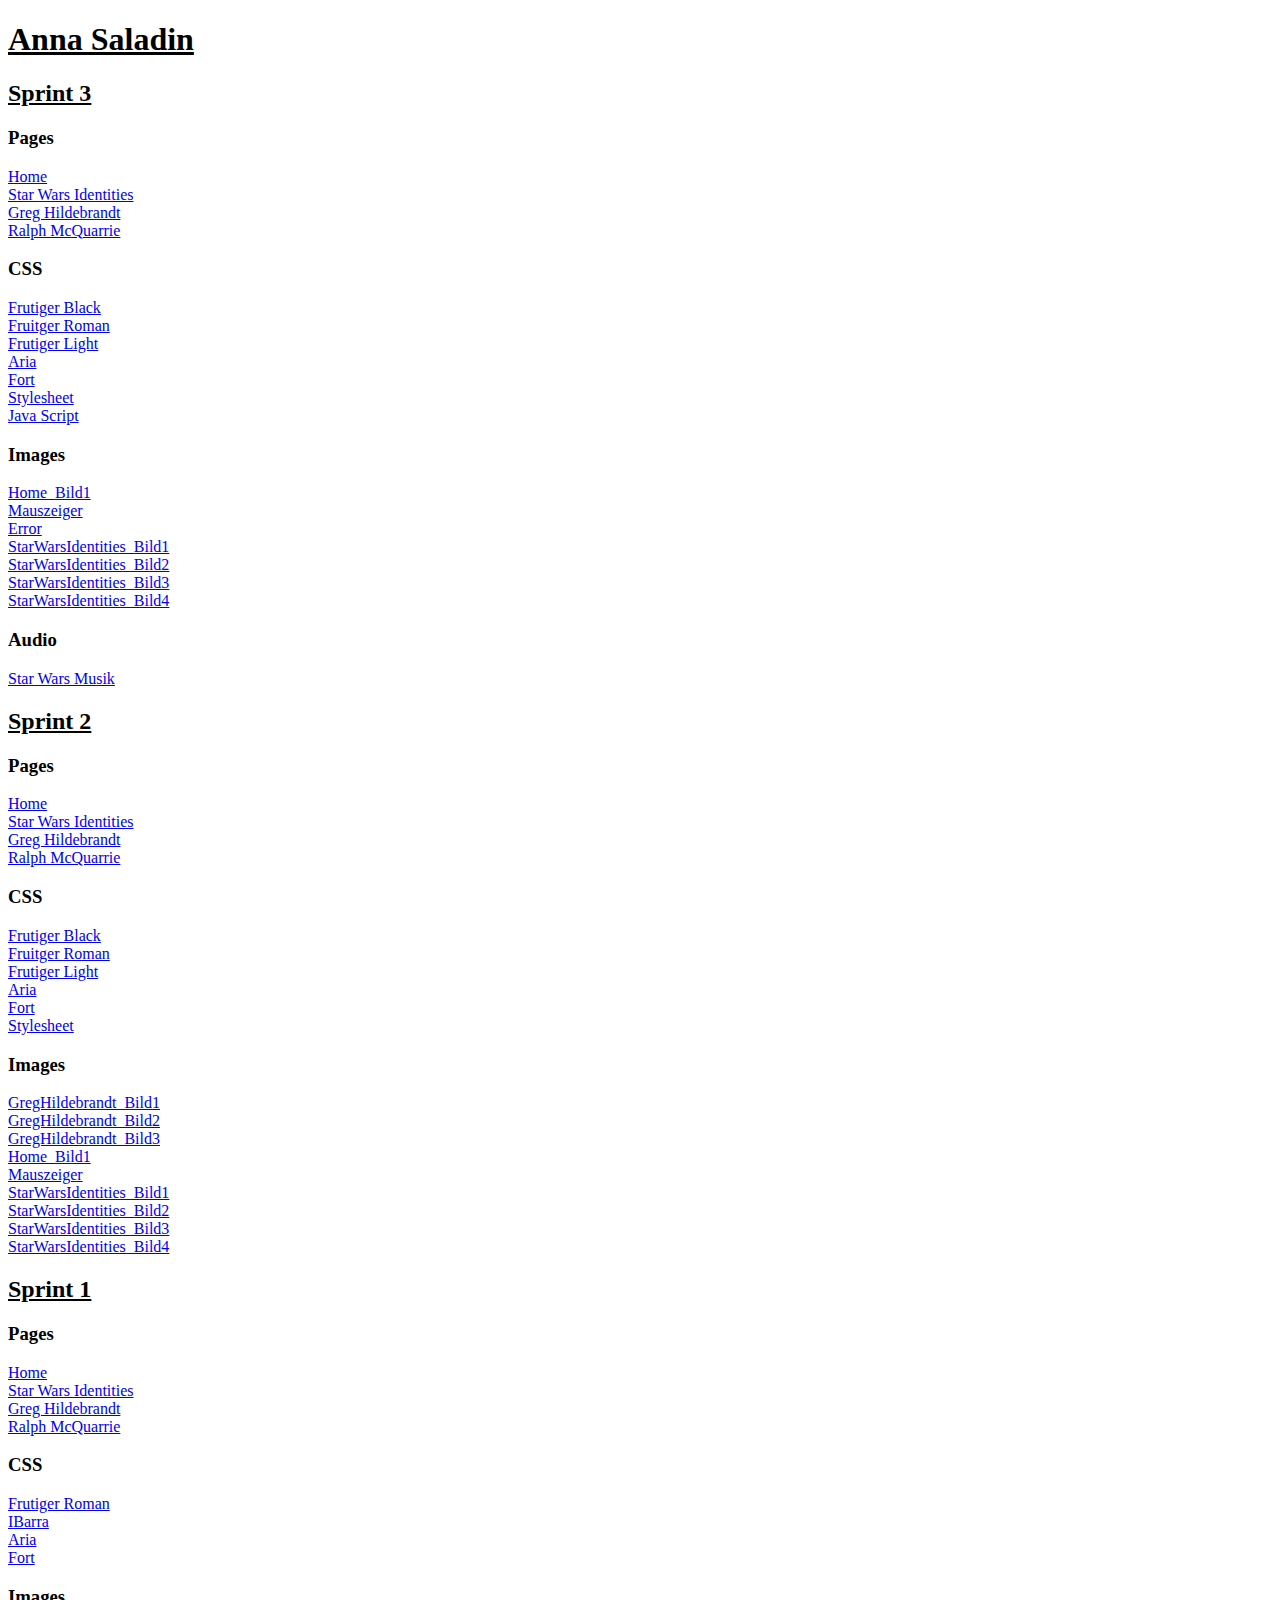
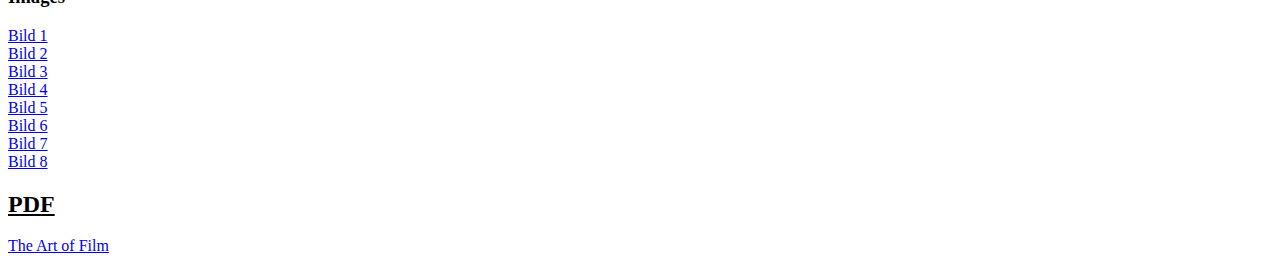
<file: index.html>
<!DOCTYPE html>
<html lang="en">

<head>
    <meta charset="UTF-8">
    <meta http-equiv="X-UA-Compatible" content="IE=edge">
    <meta name="viewport" content="width=device-width, initial-scale=1.0">
    <title>Index</title>
</head>

<body>

    <h1 style="text-decoration: underline;">Anna Saladin</h1>
    <h2 style="text-decoration: underline;">Sprint 3</h2>
    <h3>Pages</h3>
    <div>
        <a href="AnnaSaladin_Sprint3/Pages/Home.html">Home</a><br>
        <a href="AnnaSaladin_Sprint3/Pages/StarWarsIdentities.html">Star Wars Identities</a><br>
        <a href="AnnaSaladin_Sprint3/Pages/GregHildebrandt.html">Greg Hildebrandt</a><br>
        <a href="AnnaSaladin_Sprint3/Pages/RalphMcQuarrie.html">Ralph McQuarrie</a>
    </div>
    <h3>CSS</h3>
    <div>
        <a href="AnnaSaladin_Sprint3/css/Font/FrutigerLTCom-Black.woff2">Frutiger Black</a><br>
        <a href="AnnaSaladin_Sprint3/css/Font/FrutigerLTCom-Roman.woff2">Fruitger Roman</a><br>
        <a href="AnnaSaladin_Sprint3/css/Font/FrutigerLTCom-Light.woff2">Frutiger Light</a><br>
        <a href="https://use.typekit.net/yck0ykp.css">Aria</a><br>
        <a href="https://use.typekit.net/btb6tux.css">Fort</a><br>
        <a href="AnnaSaladin_Sprint3/css/style.css">Stylesheet</a><br>
        <a href="AnnaSaladin_Sprint3/css/JavaScript.js">Java Script</a>
    </div>
    <h3>Images</h3>
    <div>
        <a href="AnnaSaladin_Sprint3/Bilder/Home_Bild1.png">Home_Bild1</a><br>
        <a href="AnnaSaladin_Sprint3/Bilder/Mauszeiger.ico">Mauszeiger</a><br>
        <a href="AnnaSaladin_Sprint3/Bilder/Error.jpg">Error</a><br>
        <a href="AnnaSaladin_Sprint3/Bilder/StarWarsIdentities_Bild1.jpg">StarWarsIdentities_Bild1</a><br>
        <a href="AnnaSaladin_Sprint3/Bilder/StarWarsIdentities_Bild2.png">StarWarsIdentities_Bild2</a><br>
        <a href="AnnaSaladin_Sprint3/Bilder/StarWarsIdentities_Bild3.jpg">StarWarsIdentities_Bild3</a><br>
        <a href="AnnaSaladin_Sprint3/Bilder/StarWarsIdentities_Bild4.jpg">StarWarsIdentities_Bild4</a>
    </div>
    <h3>Audio</h3>
    <div>
        <a href="AnnaSaladin_Sprint3/Bilder/videoplayback.mp3">Star Wars Musik</a>
    </div>

    <h2 style="text-decoration: underline;">Sprint 2</h2>
    <h3>Pages</h3>
    <div>
        <a href="AnnaSaladin_Sprint2/Pages/Home.html">Home</a><br>
        <a href="AnnaSaladin_Sprint2/Pages/StarWarsIdentities.html">Star Wars Identities</a><br>
        <a href="AnnaSaladin_Sprint2/Pages/GregHildebrandt.html">Greg Hildebrandt</a><br>
        <a href="AnnaSaladin_Sprint2/Pages/RalphMcQuarrie.html">Ralph McQuarrie</a>
    </div>
    <h3>CSS</h3>
    <div>
        <a href="AnnaSaladin_Sprint2/css/Font/FrutigerLTCom-Black.woff2">Frutiger Black</a><br>
        <a href="AnnaSaladin_Sprint2/css/Font/FrutigerLTCom-Roman.woff2">Fruitger Roman</a><br>
        <a href="AnnaSaladin_Sprint2/css/Font/FrutigerLTCom-Light.woff2">Frutiger Light</a><br>
        <a href="https://use.typekit.net/yck0ykp.css">Aria</a><br>
        <a href="https://use.typekit.net/btb6tux.css">Fort</a><br>
        <a href="AnnaSaladin_Sprint2/css/style.css">Stylesheet</a>
    </div>
    <h3>Images</h3>
    <div>
        <a href="AnnaSaladin_Sprint2/Bilder/GregHildebrandt_Bild1.jpg">GregHildebrandt_Bild1</a><br>
        <a href="AnnaSaladin_Sprint2/Bilder/GregHildebrandt_Bild2.jpg">GregHildebrandt_Bild2</a><br>
        <a href="AnnaSaladin_Sprint2/Bilder/GregHildebrandt_Bild3.jpg">GregHildebrandt_Bild3</a><br>
        <a href="AnnaSaladin_Sprint2/Bilder/Home_Bild1.png">Home_Bild1</a><br>
        <a href="AnnaSaladin_Sprint2/Bilder/Mauszeiger.ico">Mauszeiger</a><br>
        <a href="AnnaSaladin_Sprint2/Bilder/StarWarsIdentities_Bild1.jpg">StarWarsIdentities_Bild1</a><br>
        <a href="AnnaSaladin_Sprint2/Bilder/StarWarsIdentities_Bild2.png">StarWarsIdentities_Bild2</a><br>
        <a href="AnnaSaladin_Sprint2/Bilder/StarWarsIdentities_Bild3.jpg">StarWarsIdentities_Bild3</a><br>
        <a href="AnnaSaladin_Sprint2/Bilder/StarWarsIdentities_Bild4.jpg">StarWarsIdentities_Bild4</a>
    </div>
    <h2 style="text-decoration: underline;">Sprint 1</h2>
    <h3>Pages</h3>
    <div>
        <a href="AnnaSaladin_Sprint1/pages/Home.html">Home</a><br>
        <a href="AnnaSaladin_Sprint1/pages/StarWarsIdentities.html">Star Wars Identities</a><br>
        <a href="AnnaSaladin_Sprint1/pages/GregHildebrandt.html">Greg Hildebrandt</a><br>
        <a href="AnnaSaladin_Sprint1/pages/RalphMcQuarrie.html">Ralph McQuarrie</a>
    </div>
    <h3>CSS</h3>
    <div>
        <a href="AnnaSaladin_Sprint1/css/Font/FrutigerLTStd-Roman.woff2">Frutiger Roman</a><br>
        <a href="AnnaSaladin_Sprint1/css/Font/IbarraRealNova-Regular.woff2">IBarra</a><br>
        <a href="https://use.typekit.net/yck0ykp.css">Aria</a><br>
        <a href="https://use.typekit.net/btb6tux.css">Fort</a>
    </div>
    <h3>Images</h3>
    <div>
        <a href="AnnaSaladin_Sprint1/Images/Menü_Background_02.jpg">Bild 1</a><br>
        <a href="AnnaSaladin_Sprint1/Images/Test.jpg">Bild 2</a><br>
        <a href="AnnaSaladin_Sprint1/Images/3.5.jpg">Bild 3</a><br>
        <a href="AnnaSaladin_Sprint1/Images/star-wars-identities-5.jpg">Bild 4</a><br>
        <a href="AnnaSaladin_Sprint1/Images/GREG_SW.jpg">Bild 5</a><br>
        <a href="AnnaSaladin_Sprint1/Images/The_Art_of_Film_Vol_1_2015_UK.jpg">Bild 6</a><br>
        <a href="AnnaSaladin_Sprint1/Images/Picture_Ralph.jpg">Bild 7</a><br>
        <a href="AnnaSaladin_Sprint1/Images/Ralph-McQuarrie.jpg">Bild 8</a><br>
    </div>
    <h2 style="text-decoration: underline;">PDF</h2>
    <div>
        <a href="The_Art_of_Film_Vol_1_2015_UK.pdf">The Art of Film</a><br>
    </div>
</body>

</html>
</file>
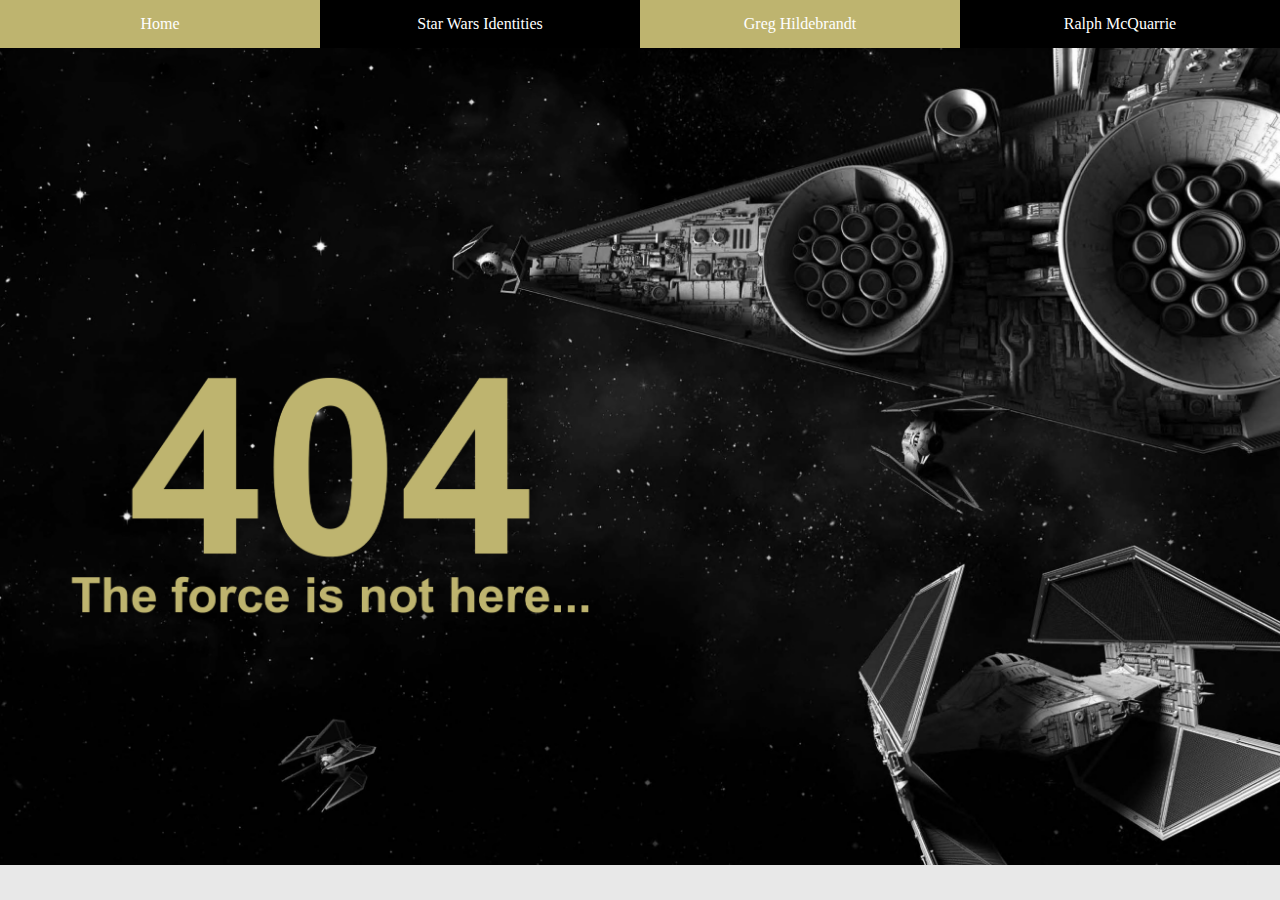
<file: AnnaSaladin_Sprint3/Pages/GregHildebrandt.html>
<!DOCTYPE html>
<html lang="en">

<head>
    <meta charset="UTF-8">
    <meta http-equiv="X-UA-Compatible" content="IE=edge">
    <meta name="viewport" content="width=device-width, initial-scale=1.0">
    <title>Greg Hildebrandt</title>
    <link rel="stylesheet" href="../css/style.css">
</head>

<body>

    <!-- (A) MENU WRAPPER -->
    <nav id="hamnav">
        <!-- (B) THE HAMBURGER -->
        <label for="hamburger">&#9776;</label>
        <input type="checkbox" id="hamburger" />

        <!-- (C) MENU ITEMS -->
        <div id="hamitems">
            <a href="Home.html">Home</a>
            <a href="StarWarsIdentities.html">Star Wars Identities</a>
            <a class="active" href="GregHildebrandt.html">Greg Hildebrandt</a>
            <a href="RalphMcQuarrie.html">Ralph McQuarrie</a>
        </div>
    </nav>

    <img src="../Bilder/Error.jpg" alt="Error" width="100%">

    <!-- 
    <div class="wrapper">
        <div class="itemleftedge1"><img src="../Bilder/GregHildebrandt_Bild1.jpg" alt="GregHildebrandt_Bild1"></div>
        <div class="itemleft4">
            <h4>
                <div class="circle" style="box-shadow: 0px 0px 10px 5px  #7193A5;">
                    <p class="circle-inner">T</p>
                </div>
                ogether with his twin brother Tim, Greg Hildebrandt was commissioned in 1977 to paint the
                original Star Wars film poster. The work was produced for the Jon and Murray ad agency in New
                York, and the two 38-year-old artists were given just four days to paint the poster for a film
                nobody had yet seen or heard of…
                <p>“They called us because of a Young Frankenstein painting that we did for them, in 24 hours, back in
                    1974 for the Mel Brooks film, and the fame we’d gained thanks to our Lord of the Rings art,” Greg
                    recalls. “We went in to the city and discussed the layout they wanted. They gave us some 8x10 photos
                    from the film for reference. Then we went back to my studio and painted non-stop for 36 hours to
                    deliver the job.”</p>
                <p>Could anyone have anticipated then that Star Wars would become so popular? “Of course not,” Greg
                    replies. “No one did.” What’s more, he adds: “The ad agency that had the account had no idea what it
                    was. When I asked what the movie was about, they said they had no idea, they had not seen it. They
                    thought Vader was something like The Man in the Iron Mask.” </p>
                <p>Now, almost 40 years since that poster and 20 years since his last Star Wars illustration, Greg is
                    painting Star Wars again. He’s been commissioned by Marvel to create three new paintings, one for
                    each of the original films, for Omnibus Editions of the original comics. </p>
                <p>“When Marvel first contacted me, I was hesitant. I had not painted Star Wars since 1995. Twenty years
                    is a long time. But as I began to work out sketches, it felt right. I thoroughly enjoyed jumping
                    back into the Star Wars Universe. I tried to challenge myself with each piece and hopefully I
                    succeeded in creating three paintings that the fans will like. </p>
                <p>“Each painting is its own challenge. I try for what I hope is the best composition and the best
                    lighting setup I can come up with. Technical accuracy is important most of the time, [but]
                    especially if it’s a subject like Star Wars. You have to make sure you paint the costumes and the
                    ships as the fans know them, or else you look like an idiot. So of course I went out and bought
                    models of the characters and the ships one more time. Thank God my son, Gregory,</p>
            </h4>

        </div>

        <div class="itemleft1">
            <h1>GREG HILDEBRANDT <p>
                <h2>The legendary painter shares his new Star Wars art and reveals
                    how he and his brother Tim designed the original film poster</h2>
                </p>
            </h1>
        </div>

        <div class="itemright4">
            <img src="../Bilder/GregHildebrandt_Bild2.jpg" alt="GregHildebrandt_Bild2">
        </div>
        <div class="itemleft5">
            <img src="../Bilder/GregHildebrandt_Bild3.jpg" alt="GregHildebrandt_Bild3">
        </div>
    </div>
-->

    <div id="cursor"><img alt="Cursor Hand" src="../Bilder/Mauszeiger_02.ico"></div>


    <embed name="StarWarsMusic" src="../Bilder/videoplayback.mp3" loop="true" width="0" height="0" autostart="true">

    <script src="../css/JavaScript.js"></script>
</body>

</html>
</file>
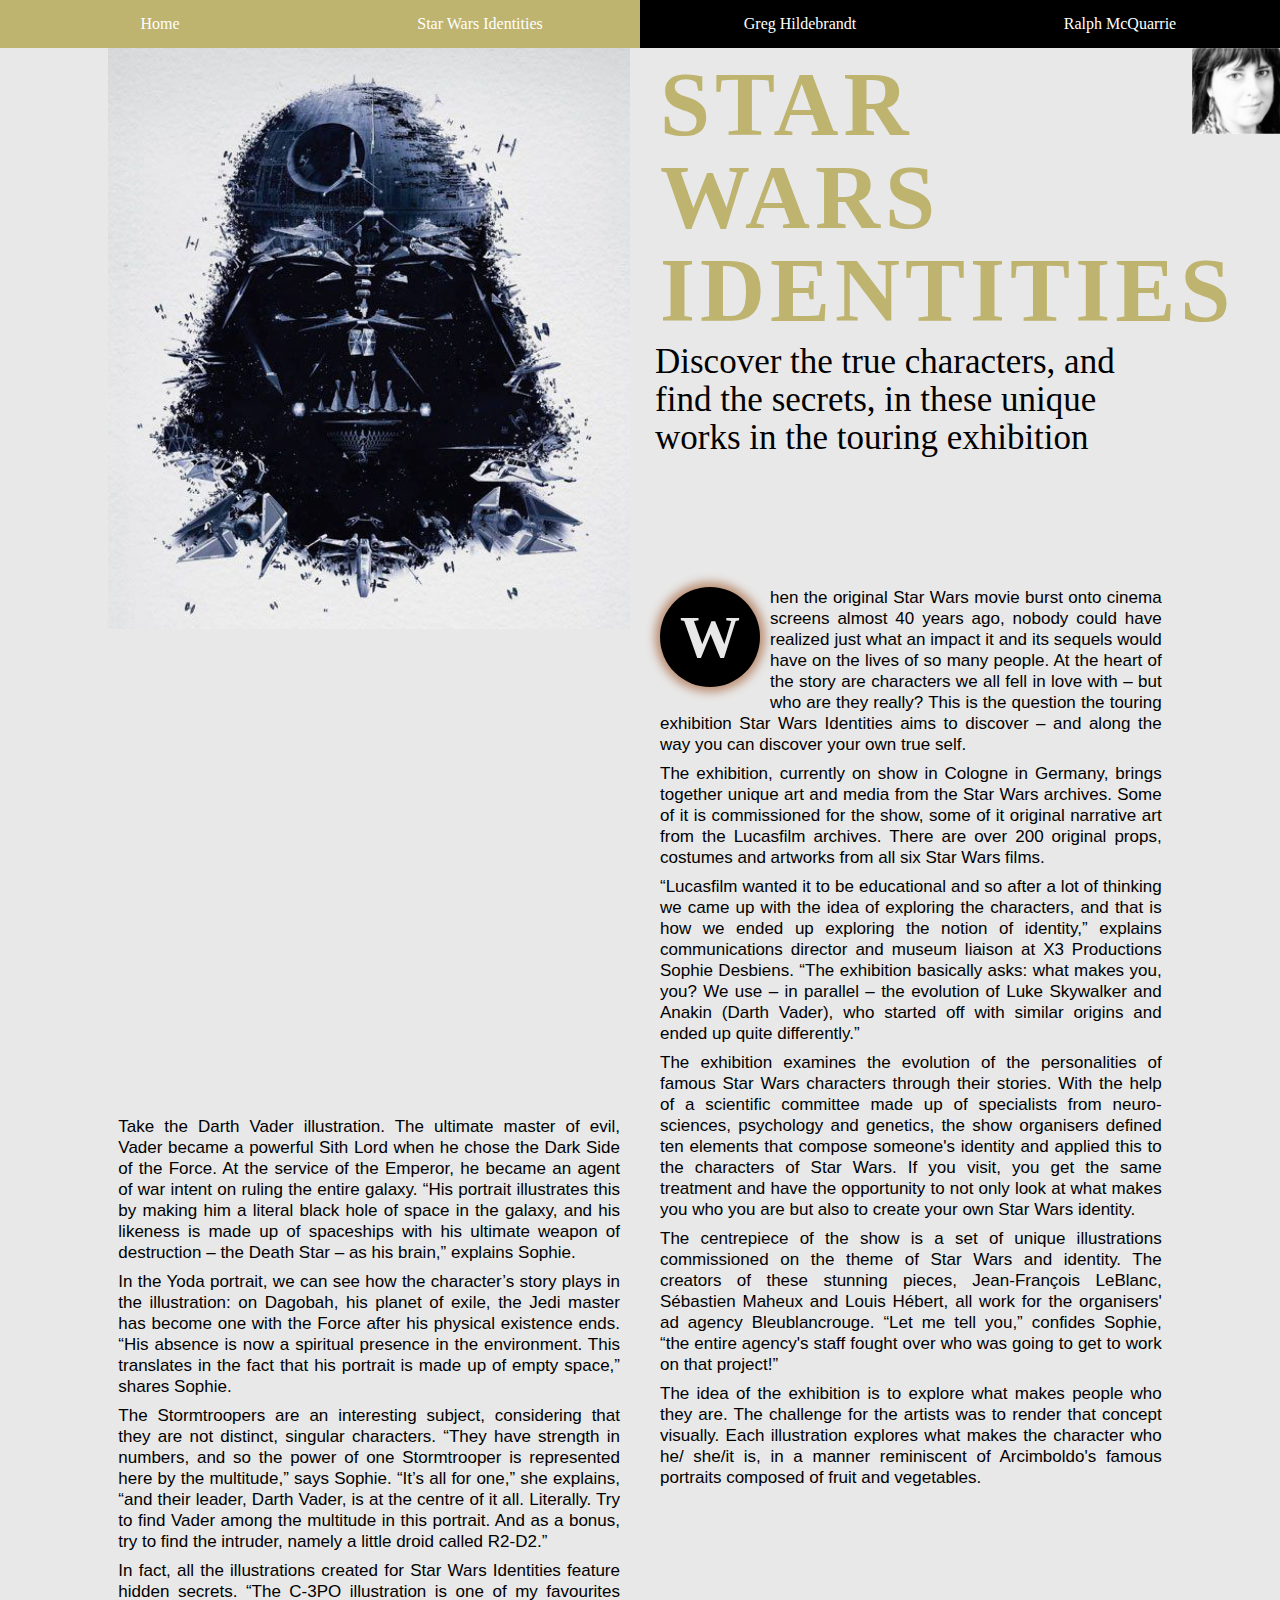
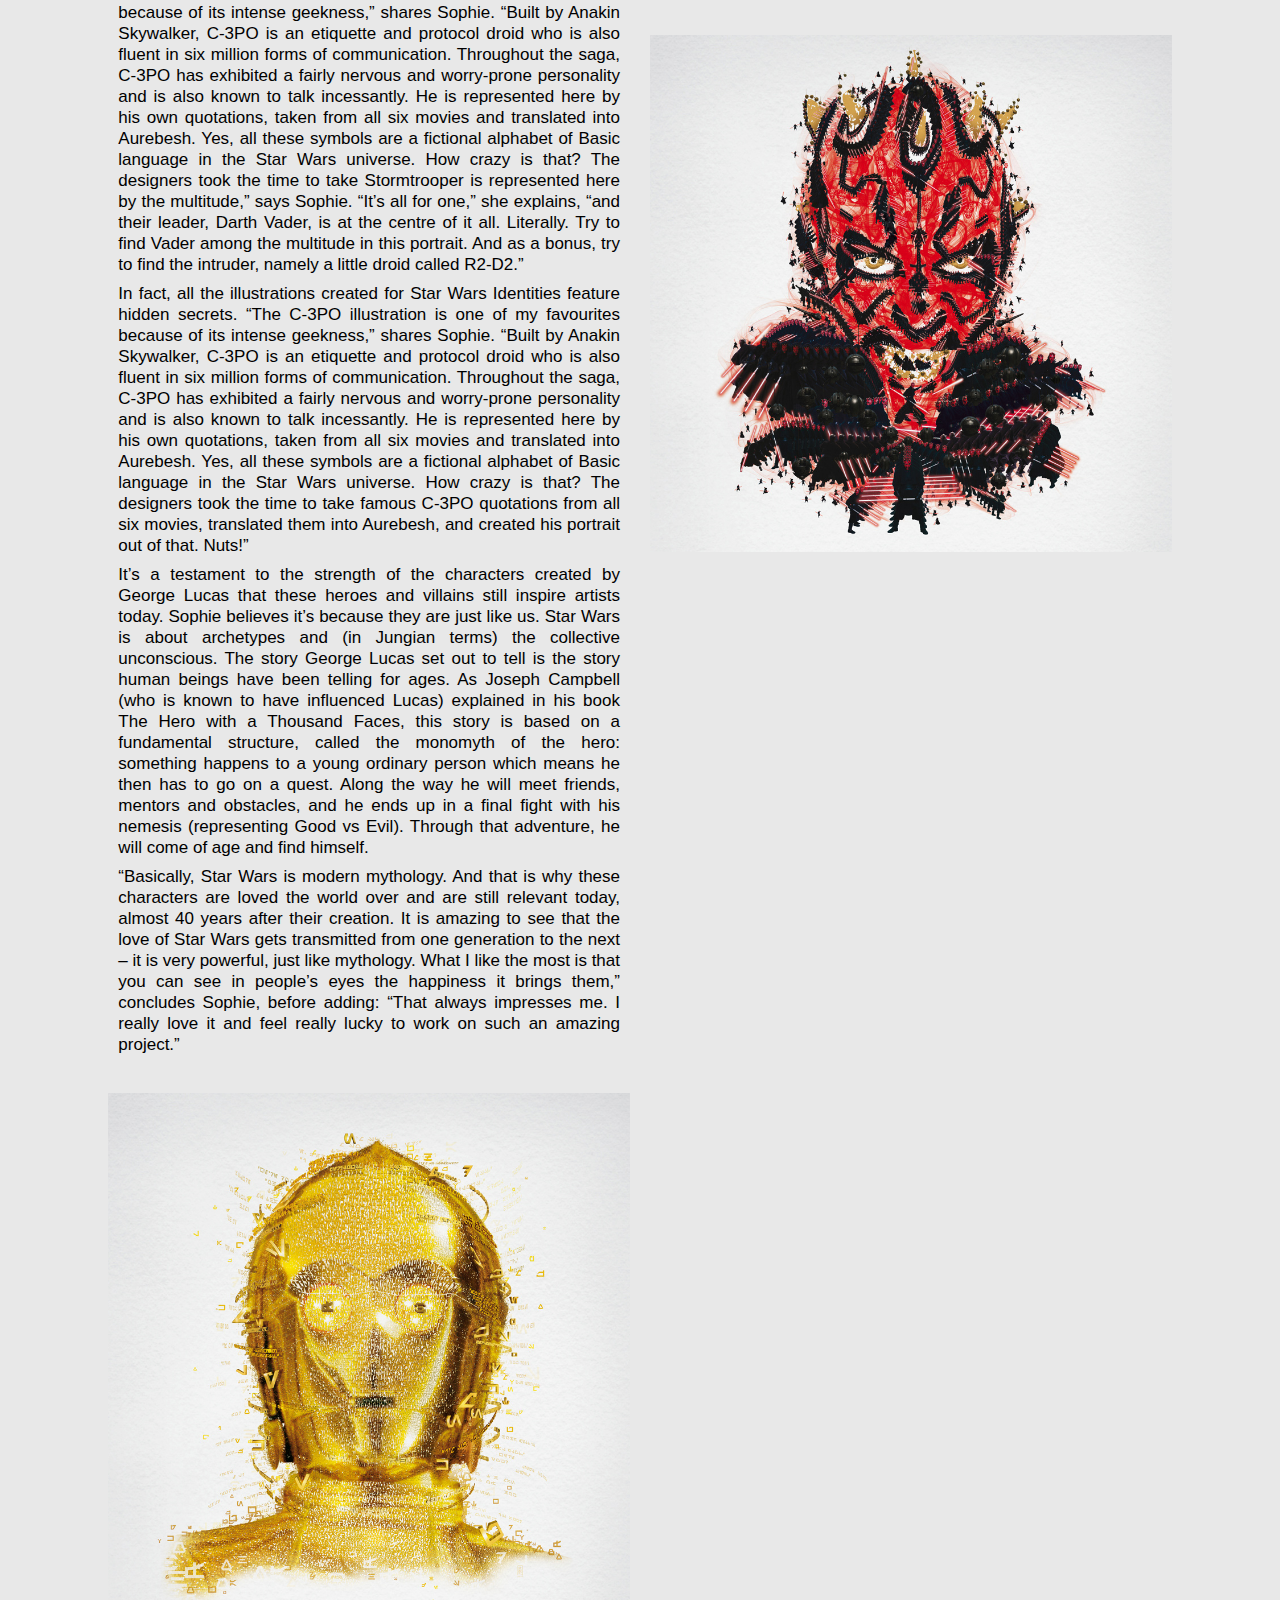
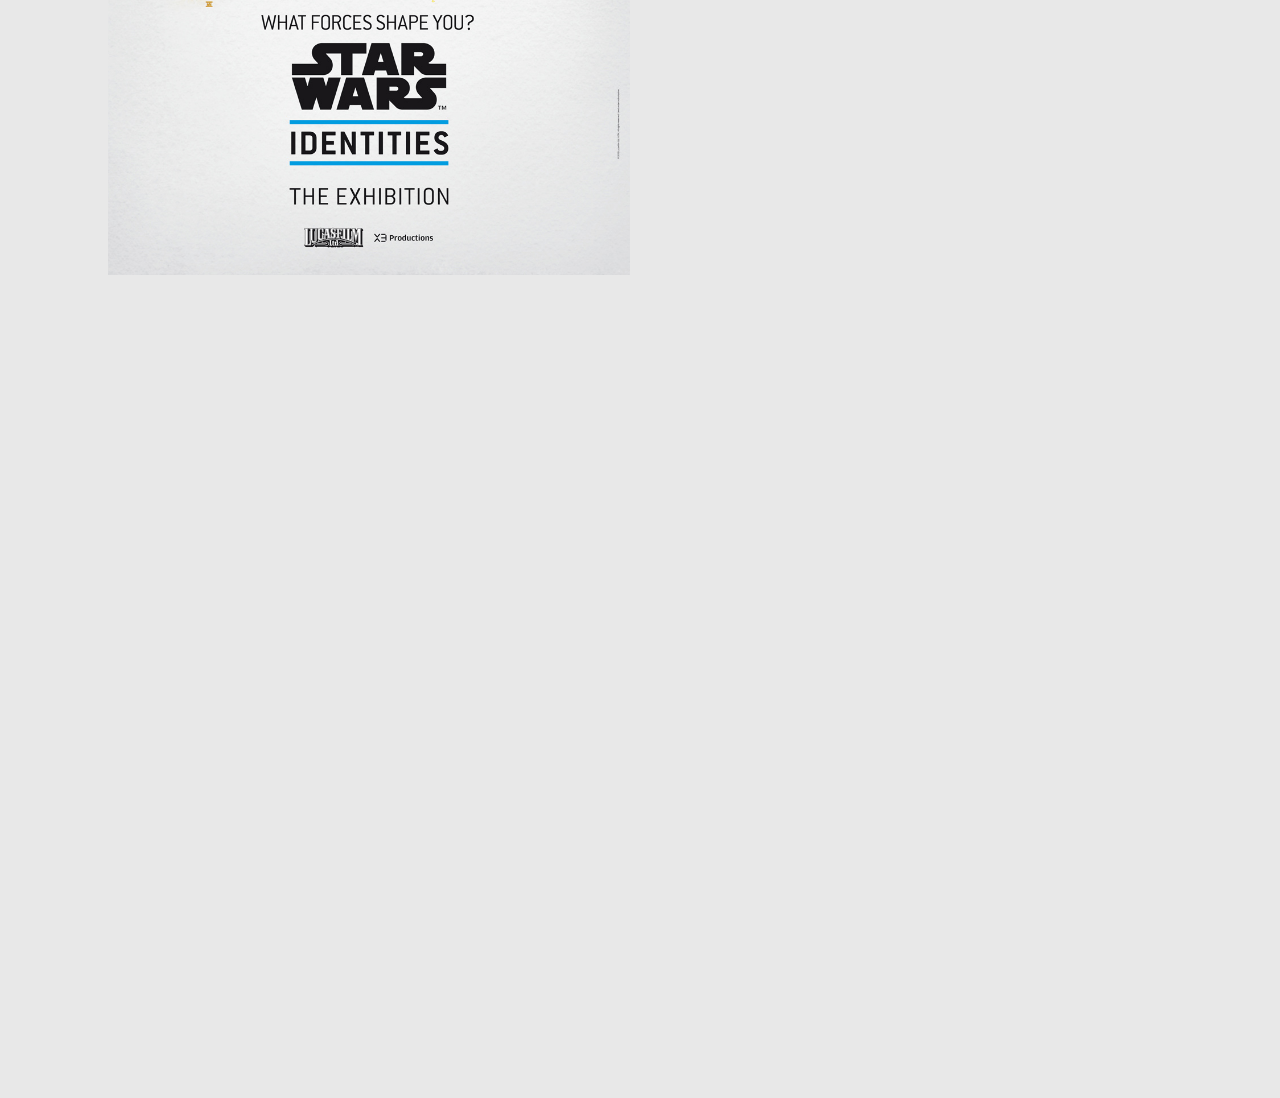
<file: AnnaSaladin_Sprint3/Pages/StarWarsIdentities.html>
<!DOCTYPE html>
<html lang="en">

<head>
    <meta charset="UTF-8">
    <meta http-equiv="X-UA-Compatible" content="IE=edge">
    <meta name="viewport" content="width=device-width, initial-scale=1.0">
    <title>Star Wars Identities</title>
    <link rel="stylesheet" href="../css/style.css">
</head>

<body>
    <!-- (A) MENU WRAPPER -->
    <nav id="hamnav">
        <!-- (B) THE HAMBURGER -->
        <label for="hamburger">&#9776;</label>
        <input type="checkbox" id="hamburger" />

        <!-- (C) MENU ITEMS -->
        <div id="hamitems">
            <a href="Home.html">Home</a>
            <a class="active" href="StarWarsIdentities.html">Star Wars Identities</a>
            <a href="GregHildebrandt.html">Greg Hildebrandt</a>
            <a href="RalphMcQuarrie.html">Ralph McQuarrie</a>
        </div>
    </nav>


    <div class="wrapper">
        <div class="itemrightedge1"><img src="../Bilder/StarWarsIdentities_Bild2.png" alt="StarWarsIdentities_Bild2">
        </div>
        <div class="itemleft1"><img src="../Bilder/StarWarsIdentities_Bild1.jpg" alt="StarWarsIdentities_Bild1"></div>
        <div class="itemleft2">
            <h4>Take the Darth Vader illustration. The ultimate master of evil, Vader became a powerful Sith Lord when
                he chose the Dark Side of the Force. At the service of the Emperor, he became an agent of war intent on
                ruling the entire galaxy. “His portrait illustrates this by making him a literal black hole of space in
                the galaxy, and his likeness is made up of spaceships with his ultimate weapon of destruction – the
                Death Star – as his brain,” explains Sophie.
                <p>In the Yoda portrait, we can see how the character’s story plays in the illustration: on Dagobah, his
                    planet of exile, the Jedi master has become one with the Force after his physical existence ends.
                    “His absence is now a spiritual presence in the environment. This translates in the fact that his
                    portrait is made up of empty space,” shares Sophie. </p>
                <p>The Stormtroopers are an interesting subject, considering that they are not distinct, singular
                    characters. “They have strength in numbers, and so the power of one Stormtrooper is represented here
                    by the multitude,” says Sophie. “It’s all for one,” she explains, “and their leader, Darth Vader, is
                    at the centre of it all. Literally. Try to find Vader among the multitude in this portrait. And as a
                    bonus, try to find the intruder, namely a little droid called R2-D2.” </p>
                <p>In fact, all the illustrations created for Star Wars Identities feature hidden secrets. “The C-3PO
                    illustration is one of my favourites because of its intense geekness,” shares Sophie. “Built by
                    Anakin Skywalker, C-3PO is an etiquette and protocol droid who is also fluent in six million forms
                    of communication. Throughout the saga, C-3PO has exhibited a fairly nervous and worry-prone
                    personality and is also known to talk incessantly. He is represented here by his own quotations,
                    taken from all six movies and translated into Aurebesh. Yes, all these symbols are a fictional
                    alphabet of Basic language in the Star Wars universe. How crazy is that? The designers took the time
                    to take Stormtrooper is represented here by the multitude,” says Sophie. “It’s all for one,” she
                    explains, “and their leader, Darth Vader, is at the centre of it all. Literally. Try to find Vader
                    among the multitude in this portrait. And as a bonus, try to find the intruder, namely a little
                    droid called R2-D2.”</p>
                <p>In fact, all the illustrations created for Star Wars Identities feature hidden secrets. “The C-3PO
                    illustration is one of my favourites because of its intense geekness,” shares Sophie. “Built by
                    Anakin Skywalker, C-3PO is an etiquette and protocol droid who is also fluent in six million forms
                    of communication. Throughout the saga, C-3PO has exhibited a fairly nervous and worry-prone
                    personality and is also known to talk incessantly. He is represented here by his own quotations,
                    taken from all six movies and translated into Aurebesh. Yes, all these symbols are a fictional
                    alphabet of Basic language in the Star Wars universe. How crazy is that? The designers took the time
                    to take famous C-3PO quotations from all six movies, translated them into Aurebesh, and created his
                    portrait out of that. Nuts!” </p>
                <p>It’s a testament to the strength of the characters created by George Lucas that these heroes and
                    villains still inspire artists today. Sophie believes it’s because they are just like us. Star Wars
                    is about archetypes and (in Jungian terms) the collective unconscious. The story George Lucas set
                    out to tell is the story human beings have been telling for ages. As Joseph Campbell (who is known
                    to have influenced Lucas) explained in his book The Hero with a Thousand Faces, this story is based
                    on a fundamental structure, called the monomyth of the hero: something happens to a young ordinary
                    person which means he then has to go on a quest. Along the way he will meet friends, mentors and
                    obstacles, and he ends up in a final fight with his nemesis (representing Good vs Evil). Through
                    that adventure, he will come of age and find himself.</p>
                <p>“Basically, Star Wars is modern mythology. And that is why these characters are loved the world over
                    and are still relevant today, almost 40 years after their creation. It is amazing to see that the
                    love of Star Wars gets transmitted from one generation to the next – it is very powerful, just like
                    mythology. What I like the most is that you can see in people’s eyes the happiness it brings them,”
                    concludes Sophie, before adding: “That always impresses me. I really love it and feel really lucky
                    to work on such an amazing project.”</p>
            </h4>
        </div>
        <div class="itemleft3"><img src="../Bilder/StarWarsIdentities_Bild4.jpg" alt="StarWarsIdentities_Bild4"></div>
        <div class="itemright1">
            <h1>STAR WARS IDENTITIES <p class="titelAbstand">
                <h2>Discover the true characters, and find the secrets,
                    in these unique works in the touring exhibition</h2>
                </p>
            </h1>
        </div>
        <div class="itemright2">
            <h4>
                <div class="circle">
                    <p class="circle-inner">W</p>
                </div>
                hen the original Star Wars movie burst onto cinema screens almost 40 years ago, nobody could have
                realized just what an impact it and its sequels would have on the lives of so many people. At the heart
                of the story are characters we all fell in love with – but who are they really? This is the question the
                touring exhibition Star Wars Identities aims to discover – and along the way you can discover your own
                true self.
                <p>The exhibition, currently on show in Cologne in Germany, brings together unique art and media from
                    the Star Wars archives. Some of it is commissioned for the show, some of it original narrative art
                    from the Lucasfilm archives. There are over 200 original props, costumes and artworks from all six
                    Star Wars films. </p>
                <p>“Lucasfilm wanted it to be educational and so after a lot of thinking we came up with the idea of
                    exploring the characters, and that is how we ended up exploring the notion of identity,” explains
                    communications director and museum liaison at X3 Productions Sophie Desbiens. “The exhibition
                    basically asks: what makes you, you? We use – in parallel – the evolution of Luke Skywalker and
                    Anakin (Darth Vader), who started off with similar origins and ended up quite differently.” </p>
                <p>The exhibition examines the evolution of the personalities of famous Star Wars characters through
                    their stories. With the help of a scientific committee made up of specialists from neuro-sciences,
                    psychology and genetics, the show organisers defined ten elements that compose someone's identity
                    and applied this to the characters of Star Wars. If you visit, you get the same treatment and have
                    the opportunity to not only look at what makes you who you are but also to create your own Star Wars
                    identity. </p>
                <p>The centrepiece of the show is a set of unique illustrations commissioned on the theme of Star Wars
                    and identity. The creators of these stunning pieces, Jean-François LeBlanc, Sébastien Maheux and
                    Louis Hébert, all work for the organisers' ad agency Bleublancrouge. “Let me tell you,” confides
                    Sophie, “the entire agency's staff fought over who was going to get to work on that project!” </p>
                <p>The idea of the exhibition is to explore what makes people who they are. The challenge for the
                    artists was to render that concept visually. Each illustration explores what makes the character who
                    he/ she/it is, in a manner reminiscent of Arcimboldo's famous portraits composed of fruit and
                    vegetables.</p>

            </h4>
        </div>
        <div class="itemright3"><img src="../Bilder/StarWarsIdentities_Bild3.jpg" alt="StarWarsIdentities_Bild3"></div>

    </div>
    <div id="cursor"><img alt="Cursor Hand" src="../Bilder/Mauszeiger_02.ico"></div>

    <embed name="StarWarsMusic" src="../Bilder/videoplayback.mp3" loop="true" width="0" height="0" autostart="true">

    <script src="../css/JavaScript.js"></script>
</body>

</html>
</file>
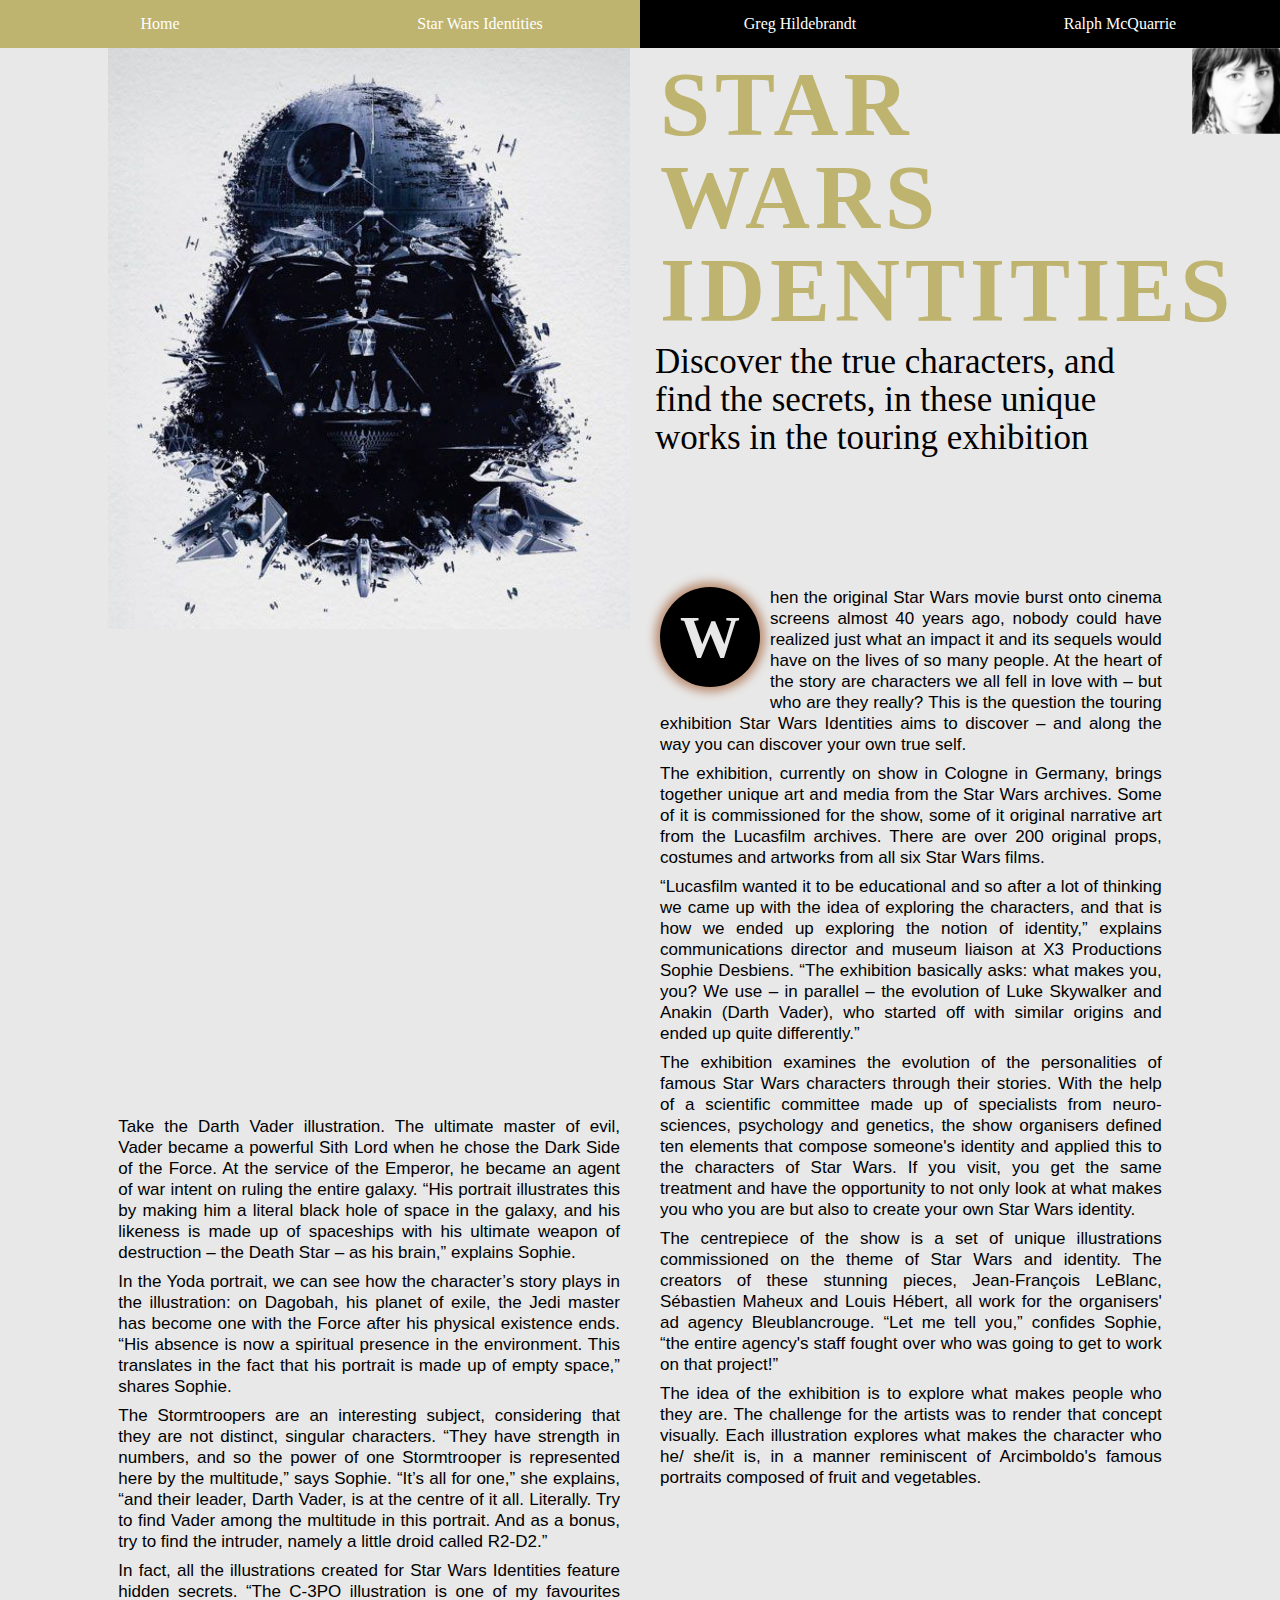
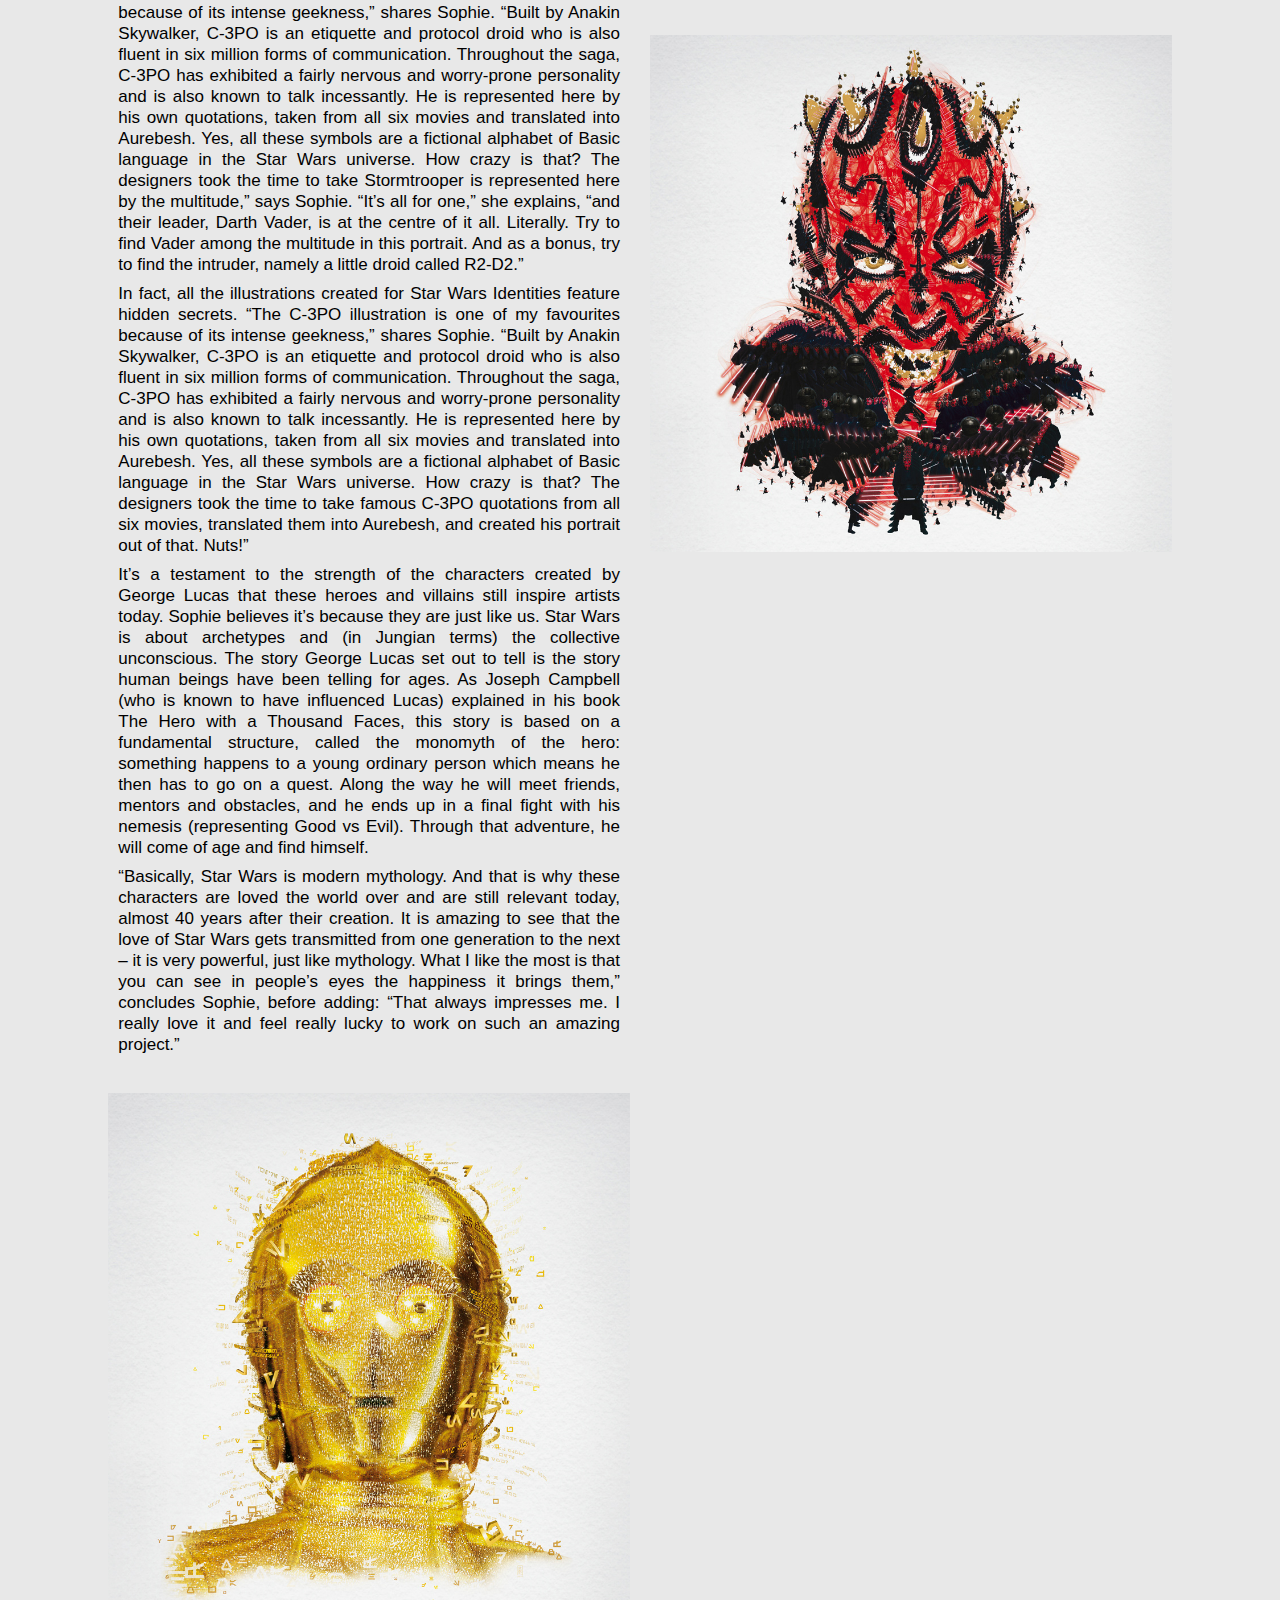
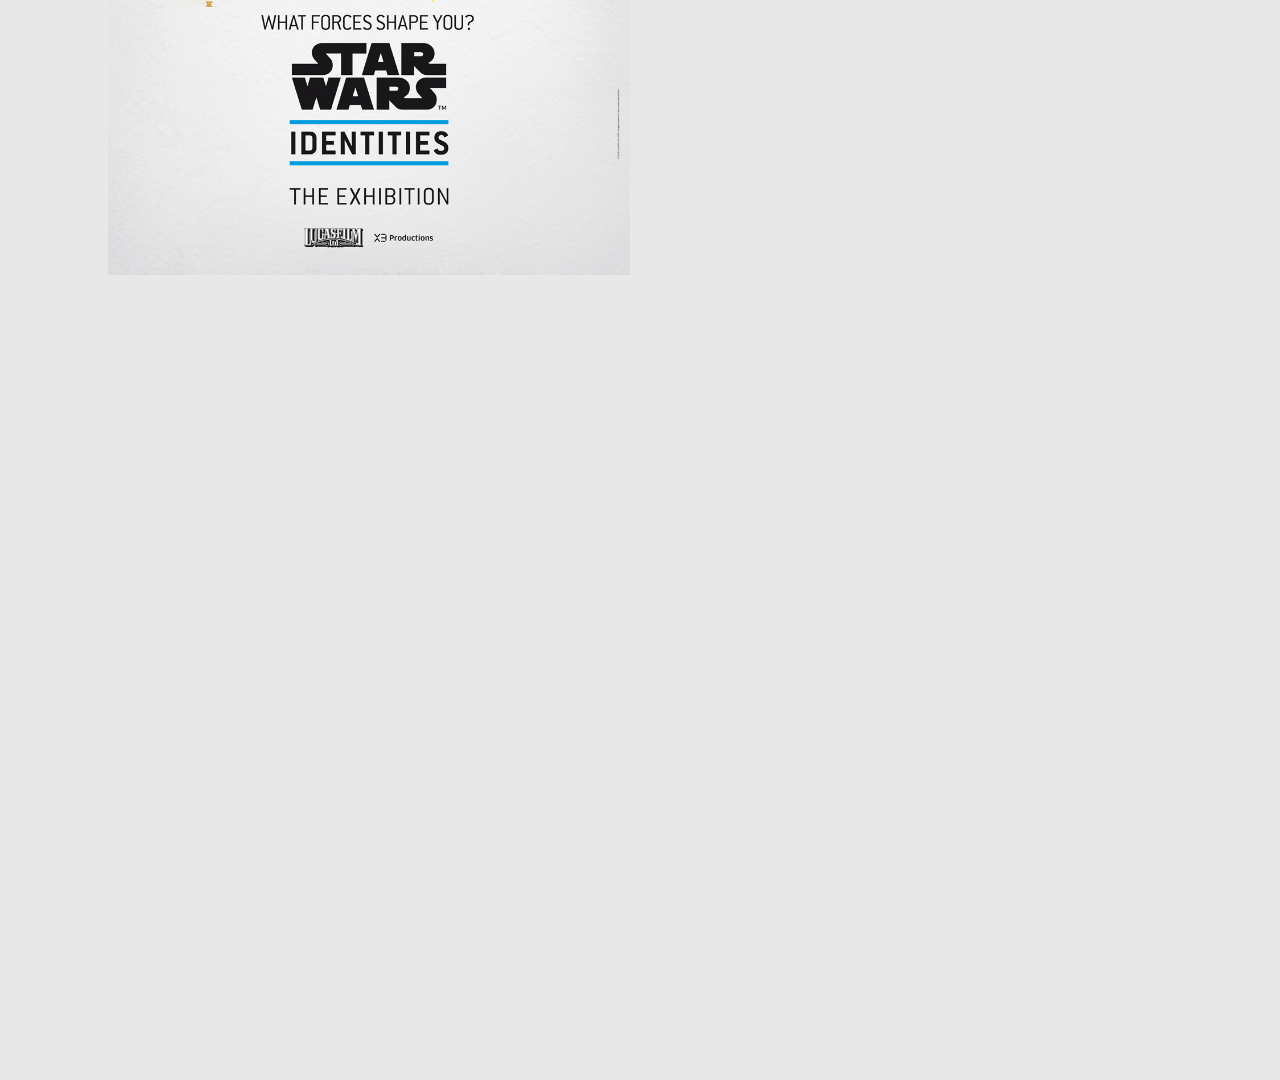
<file: AnnaSaladin_Sprint3/Pages/TestAudio.html>
<!DOCTYPE html>
<html lang="en">

<head>
    <meta charset="UTF-8">
    <meta http-equiv="X-UA-Compatible" content="IE=edge">
    <meta name="viewport" content="width=device-width, initial-scale=1.0">
    <title>Star Wars Identities</title>
    <link rel="stylesheet" href="../css/style.css">
</head>

<body>
    <!-- (A) MENU WRAPPER -->
    <nav id="hamnav">
        <!-- (B) THE HAMBURGER -->
        <label for="hamburger">&#9776;</label>
        <input type="checkbox" id="hamburger" />

        <!-- (C) MENU ITEMS -->
        <div id="hamitems">
            <a href="Home.html">Home</a>
            <a class="active" href="StarWarsIdentities.html">Star Wars Identities</a>
            <a href="GregHildebrandt.html">Greg Hildebrandt</a>
            <a href="RalphMcQuarrie.html">Ralph McQuarrie</a>
        </div>
    </nav>


    <div class="wrapper">
        <div class="itemrightedge1"><img src="../Bilder/StarWarsIdentities_Bild2.png" alt="StarWarsIdentities_Bild2">
        </div>
        <div class="itemleft1"><img src="../Bilder/StarWarsIdentities_Bild1.jpg" alt="StarWarsIdentities_Bild1"></div>
        <div class="itemleft2">
            <h4>Take the Darth Vader illustration. The ultimate master of evil, Vader became a powerful Sith Lord when
                he chose the Dark Side of the Force. At the service of the Emperor, he became an agent of war intent on
                ruling the entire galaxy. “His portrait illustrates this by making him a literal black hole of space in
                the galaxy, and his likeness is made up of spaceships with his ultimate weapon of destruction – the
                Death Star – as his brain,” explains Sophie.
                <p>In the Yoda portrait, we can see how the character’s story plays in the illustration: on Dagobah, his
                    planet of exile, the Jedi master has become one with the Force after his physical existence ends.
                    “His absence is now a spiritual presence in the environment. This translates in the fact that his
                    portrait is made up of empty space,” shares Sophie. </p>
                <p>The Stormtroopers are an interesting subject, considering that they are not distinct, singular
                    characters. “They have strength in numbers, and so the power of one Stormtrooper is represented here
                    by the multitude,” says Sophie. “It’s all for one,” she explains, “and their leader, Darth Vader, is
                    at the centre of it all. Literally. Try to find Vader among the multitude in this portrait. And as a
                    bonus, try to find the intruder, namely a little droid called R2-D2.” </p>
                <p>In fact, all the illustrations created for Star Wars Identities feature hidden secrets. “The C-3PO
                    illustration is one of my favourites because of its intense geekness,” shares Sophie. “Built by
                    Anakin Skywalker, C-3PO is an etiquette and protocol droid who is also fluent in six million forms
                    of communication. Throughout the saga, C-3PO has exhibited a fairly nervous and worry-prone
                    personality and is also known to talk incessantly. He is represented here by his own quotations,
                    taken from all six movies and translated into Aurebesh. Yes, all these symbols are a fictional
                    alphabet of Basic language in the Star Wars universe. How crazy is that? The designers took the time
                    to take Stormtrooper is represented here by the multitude,” says Sophie. “It’s all for one,” she
                    explains, “and their leader, Darth Vader, is at the centre of it all. Literally. Try to find Vader
                    among the multitude in this portrait. And as a bonus, try to find the intruder, namely a little
                    droid called R2-D2.”</p>
                <p>In fact, all the illustrations created for Star Wars Identities feature hidden secrets. “The C-3PO
                    illustration is one of my favourites because of its intense geekness,” shares Sophie. “Built by
                    Anakin Skywalker, C-3PO is an etiquette and protocol droid who is also fluent in six million forms
                    of communication. Throughout the saga, C-3PO has exhibited a fairly nervous and worry-prone
                    personality and is also known to talk incessantly. He is represented here by his own quotations,
                    taken from all six movies and translated into Aurebesh. Yes, all these symbols are a fictional
                    alphabet of Basic language in the Star Wars universe. How crazy is that? The designers took the time
                    to take famous C-3PO quotations from all six movies, translated them into Aurebesh, and created his
                    portrait out of that. Nuts!” </p>
                <p>It’s a testament to the strength of the characters created by George Lucas that these heroes and
                    villains still inspire artists today. Sophie believes it’s because they are just like us. Star Wars
                    is about archetypes and (in Jungian terms) the collective unconscious. The story George Lucas set
                    out to tell is the story human beings have been telling for ages. As Joseph Campbell (who is known
                    to have influenced Lucas) explained in his book The Hero with a Thousand Faces, this story is based
                    on a fundamental structure, called the monomyth of the hero: something happens to a young ordinary
                    person which means he then has to go on a quest. Along the way he will meet friends, mentors and
                    obstacles, and he ends up in a final fight with his nemesis (representing Good vs Evil). Through
                    that adventure, he will come of age and find himself.</p>
                <p>“Basically, Star Wars is modern mythology. And that is why these characters are loved the world over
                    and are still relevant today, almost 40 years after their creation. It is amazing to see that the
                    love of Star Wars gets transmitted from one generation to the next – it is very powerful, just like
                    mythology. What I like the most is that you can see in people’s eyes the happiness it brings them,”
                    concludes Sophie, before adding: “That always impresses me. I really love it and feel really lucky
                    to work on such an amazing project.”</p>
            </h4>
        </div>
        <div class="itemleft3"><img src="../Bilder/StarWarsIdentities_Bild4.jpg" alt="StarWarsIdentities_Bild4"></div>
        <div class="itemright1">
            <h1>STAR WARS IDENTITIES <p class="titelAbstand">
                <h2>Discover the true characters, and find the secrets,
                    in these unique works in the touring exhibition</h2>
                </p>
            </h1>
        </div>
        <div class="itemright2">
            <h4>
                <div class="circle">
                    <p class="circle-inner">W</p>
                </div>
                hen the original Star Wars movie burst onto cinema screens almost 40 years ago, nobody could have
                realized just what an impact it and its sequels would have on the lives of so many people. At the heart
                of the story are characters we all fell in love with – but who are they really? This is the question the
                touring exhibition Star Wars Identities aims to discover – and along the way you can discover your own
                true self.
                <p>The exhibition, currently on show in Cologne in Germany, brings together unique art and media from
                    the Star Wars archives. Some of it is commissioned for the show, some of it original narrative art
                    from the Lucasfilm archives. There are over 200 original props, costumes and artworks from all six
                    Star Wars films. </p>
                <p>“Lucasfilm wanted it to be educational and so after a lot of thinking we came up with the idea of
                    exploring the characters, and that is how we ended up exploring the notion of identity,” explains
                    communications director and museum liaison at X3 Productions Sophie Desbiens. “The exhibition
                    basically asks: what makes you, you? We use – in parallel – the evolution of Luke Skywalker and
                    Anakin (Darth Vader), who started off with similar origins and ended up quite differently.” </p>
                <p>The exhibition examines the evolution of the personalities of famous Star Wars characters through
                    their stories. With the help of a scientific committee made up of specialists from neuro-sciences,
                    psychology and genetics, the show organisers defined ten elements that compose someone's identity
                    and applied this to the characters of Star Wars. If you visit, you get the same treatment and have
                    the opportunity to not only look at what makes you who you are but also to create your own Star Wars
                    identity. </p>
                <p>The centrepiece of the show is a set of unique illustrations commissioned on the theme of Star Wars
                    and identity. The creators of these stunning pieces, Jean-François LeBlanc, Sébastien Maheux and
                    Louis Hébert, all work for the organisers' ad agency Bleublancrouge. “Let me tell you,” confides
                    Sophie, “the entire agency's staff fought over who was going to get to work on that project!” </p>
                <p>The idea of the exhibition is to explore what makes people who they are. The challenge for the
                    artists was to render that concept visually. Each illustration explores what makes the character who
                    he/ she/it is, in a manner reminiscent of Arcimboldo's famous portraits composed of fruit and
                    vegetables.</p>

            </h4>
        </div>
        <div class="itemright3"><img src="../Bilder/StarWarsIdentities_Bild3.jpg" alt="StarWarsIdentities_Bild3"></div>

    </div>
    <div id="cursor"><img alt="Cursor Hand" src="../Bilder/Mauszeiger_02.ico"></div>

    <audio name="StarWarsMusic" src="../Bilder/videoplayback.mp3" loop="true" width="0" height="0" autostart="true">

        <script src="../css/JavaScript.js"></script>

        <script>
            const audio = document.querySelector("audio");

            audio.ontimeupdate = (event) => {
                console.log(event);
            }
        </script>
</body>

</html>
</file>
<file: AnnaSaladin_Sprint3/css/style.css>
/*  ---------------------------------------------------------------------------- */

/*  GENERAL    */

/*  ---------------------------------------------------------------------------- */

body {
    background-color: #E8E8E8;
    cursor: none;
    margin: 0
}

body * {
    cursor: inherit;

}


/*  ---------------------------------------------------------------------------- */

/*  FONTS    */

/*  ---------------------------------------------------------------------------- */

@import url("https://use.typekit.net/btb6tux.css");

/*@font-face {
    font-family: "aria-text-g2";
    src: url("https://use.typekit.net/yck0ykp.css");
}*/

@font-face {
    font-family: "Frutiger-Bold";
    src: url(Font/FrutigerLTCom-Black.woff2) format(woff2);
}

@font-face {
    font-family: "Frutiger-Roman";
    src: url(Font/FrutigerLTCom-Roman.woff2) format(woff2);
}

@font-face {
    font-family: "Frutiger-Light";
    src: url(Font/FrutigerLTCom-Light.woff2) format(woff2);
}



/*  ---------------------------------------------------------------------------- */

/*  COLORS    */

/*  ---------------------------------------------------------------------------- */

.black {
    color: black;
}

.grey {
    color: #7B7B7B;
}

.white {
    color: #E8E8E8;
}

.gold {
    color: #BEB46F;
}

.red {
    color: #BC9075;
}

.blue {
    color: #7193A5;
}

/*  ---------------------------------------------------------------------------- */

/*  SCHRIFTEN MOBILE    */

/*  ---------------------------------------------------------------------------- */

@media screen and (min-width: 0em) {

    /*title*/
    h1 {
        font-family: "aria-text-g2";
        font-size: 30px;
        letter-spacing: 3px;
        color: #BEB46F;
        margin-top: 1px;
        margin-bottom: 1px;
        line-height: 33px;
        padding: 5px;
        margin-left: 5px;
    }

    /*untertitle*/
    h2 {
        font-family: "Fort";
        font-size: 20px;
        font-weight: lighter;
        font-style: normal;
        color: black;
        line-height: 23px;
        margin-left: 5px;
    }

    /*zitat*/
    h3 {
        font-family: "aria-text-g2";
        font-size: 20px;
        font-weight: normal;
        text-align: justify;
        color: black;

    }

    /*lauftext*/
    h4 {
        font-family: "fort", sans-serif;
        font-size: 14px;
        font-weight: 400;
        font-style: normal;
        text-align: justify;
        color: black;
        padding: 5px;
        line-height: 19px;
        margin-top: 3px;
        margin-bottom: 3px;
        margin-left: 5px;
        margin-right: 5px;
    }

    /*Bildunterschrift*/
    h5 {
        font-family: "Frutiger-Light";
        font-size: 12px;
        text-align: right;
        color: black;
    }

    p {
        margin-top: 10px;
        margin-bottom: 10px;
    }

    .titelAbstand {
        margin-top: 1px;
        margin-bottom: 1px;
    }
}


/*  ---------------------------------------------------------------------------- */

/*  SCHRIFTEN TABLET    */

/*  ---------------------------------------------------------------------------- */

@media screen and (min-width: 48em) {

    /*title*/
    h1 {
        font-family: "aria-text-g2";
        font-size: 40px;
        letter-spacing: 5px;
        color: #BEB46F;
        margin-top: 5px;
        margin-bottom: 5px;
        line-height: 43px;
    }

    /*untertitle*/
    h2 {
        font-family: "Fort";
        font-size: 25px;
        font-weight: lighter;
        font-style: normal;
        color: black;
        line-height: 28px;
    }

    /*zitat*/
    h3 {
        font-family: "aria-text-g2";
        font-size: 20px;
        font-weight: normal;
        text-align: justify;
        color: black;
    }

    /*lauftext*/
    h4 {
        font-family: "fort", sans-serif;
        font-size: 13px;
        font-weight: 400;
        font-style: normal;
        text-align: justify;
        color: black;
        padding: 5px;
        line-height: 18px;
        margin-top: 5px;
        margin-bottom: 5px;
    }

    /*Bildunterschrift*/
    h5 {
        font-family: "Frutiger-Roman";
        font-size: 11px;
        text-align: right;
        color: black;
    }

    p {
        margin-top: 9px;
        margin-bottom: 9px;
    }

    .titelAbstand {
        margin-top: 1px;
        margin-bottom: 1px;
    }
}

/*  ---------------------------------------------------------------------------- */

/*  SCHRIFTEN DESKTOP    */

/*  ---------------------------------------------------------------------------- */

@media screen and (min-width: 64em) {

    /*title*/
    h1 {
        font-family: "aria-text-g2";
        font-size: 90px;
        letter-spacing: 5px;
        color: #BEB46F;
        margin-top: 5px;
        margin-bottom: 0px;
        line-height: 93px;
    }

    /*untertitle*/
    h2 {
        font-family: "Fort";
        font-size: 35px;
        font-weight: lighter;
        font-style: normal;
        color: black;
        margin-top: 0px;
        margin-bottom: 0px;
        line-height: 38px;
    }

    /*zitat*/
    h3 {
        font-family: "aria-text-g2";
        font-size: 25px;
        font-weight: normal;
        text-align: justify;
        color: black;
    }

    /*lauftext*/
    h4 {
        font-family: "fort", sans-serif;
        font-size: 17px;
        font-weight: 400;
        font-style: normal;
        text-align: justify;
        color: black;
        padding: 5px;
        line-height: 21px;
        margin-top: 5px;
        margin-bottom: 5px;
    }

    /*Bildunterschrift*/
    h5 {
        font-family: "Frutiger-Bold";
        font-size: 10px;
        text-align: right;
        color: black;
    }

    p {
        margin-top: 8px;
        margin-bottom: 8px;
    }

    .titelAbstand {
        margin-top: 1px;
        margin-bottom: 1px;
    }
}

/*  ---------------------------------------------------------------------------- */

/*  MENUE GLOBAL    */

/*  ---------------------------------------------------------------------------- */

/* [ON BIG SCREEN] */
/* (A) WRAPPER */
#hamnav {
    width: 100%;
    background: #000;
    position: fixed;
    top: 0;
}

/* (B) HORIZONTAL MENU ITEMS */
#hamitems {
    display: flex;
}

#hamitems a {
    flex-grow: 1;
    flex-basis: 0;
    padding: 15px;
    color: white;
    text-decoration: none;
    text-align: center;
}

#hamitems a:hover {
    background: #BEB46F;
}

/* (C) HIDE HAMBURGER */
#hamnav label,
#hamburger {
    display: none;
}

.active {
    background-color: #BEB46F;
    color: black;
}

/*  ---------------------------------------------------------------------------- */

/*  MENUE MOBILE    */

/*  ---------------------------------------------------------------------------- */


/* [ON SMALL SCREENS] */
@media screen and (max-width: 40em) {

    /* (A) BREAK INTO VERTICAL MENU */
    #hamitems a {
        box-sizing: border-box;
        display: block;
        width: 100%;
        border-top: 1px solid #333;
        text-decoration: none;
    }

    #hamitems a:hover {
        background: #BEB46F;
    }

    /* (B) SHOW HAMBURGER ICON */
    #hamnav label {
        display: inline-block;
        color: black;
        background: #BEB46F;
        font-style: normal;
        font-size: 1.2em;
        padding: 10px;
    }

    /* (C) TOGGLE SHOW/HIDE MENU */
    #hamitems {
        display: none;
    }

    #hamnav input:checked~#hamitems {
        display: block;
    }
}

/*  ---------------------------------------------------------------------------- */

/*  GRID MOBILE    */

/*  ---------------------------------------------------------------------------- */

@media screen and (min-width: 0em) {

    .wrapper {
        display: grid;
        grid-template-columns: repeat(12, [col-start] 1fr);
        grid-template-rows: repeat(30, [row-start] 0, 5fr);
        gap: 5px;
        padding-top: 35px;
    }

    /*  LEFT ITEMS    */

    .itemleft1 {
        grid-column: col-start 1 / span 12;
        grid-row: row-start 1 / span 20;

    }

    .itemleft2 {
        grid-column: col-start 1 / span 12;
        grid-row: row-start 35 / span 12;

    }

    .itemleft3 {
        grid-column: col-start 1 / span 5;
        grid-row: row-start 30 / span 5;

    }

    .itemleft4 {
        grid-column: col-start 2 / span 5;
        grid-row: row-start 2 / span 2;
    }

    .itemleft5 {
        grid-column: col-start 2 / span 5;
        grid-row: row-start 4 / span 4;
    }

    /*  RIGHT ITEMS    */

    .itemright1 {
        grid-column: col-start 1 / span 8;
        grid-row: row-start 21 / span 1;

    }

    .itemright2 {
        grid-column: col-start 1 / span 12;
        grid-row: row-start 23 / span 7;
    }

    .itemright3 {
        grid-column: col-start 6 / span 7;
        grid-row: row-start 30 / span 5;
    }

    .itemright4 {
        grid-column: col-start 7 / span 5;
        grid-row: row-start 1 / span 3;
    }

    /*  LEFT EDGE    */

    .itemleftedge1 {
        grid-column: col-start 1 / span 1;
        grid-row: row-start 1 / span 1;
    }

    /*  RIGHT EDGE    */

    .itemrightedge1 {
        grid-column: col-start 9 / span 4;
        grid-row: row-start 21 / span 1;
    }

}

/*  ---------------------------------------------------------------------------- */

/*  GRID TABLET    */

/*  ---------------------------------------------------------------------------- */

@media screen and (min-width: 48em) {

    .wrapper {
        display: grid;
        grid-template-columns: repeat(12, [col-start] 1fr);
        grid-template-rows: repeat(30, [row-start] 0, 5fr);
        gap: 5px;
        padding-top: 40px;
    }

    /*  LEFT ITEMS    */

    .itemleft1 {
        grid-column: col-start 1 / span 5;
        grid-row: row-start 1 / span 2;
    }

    .itemleft2 {
        grid-column: col-start 1 / span 5;
        grid-row: row-start 3 / span 10;
    }

    .itemleft3 {
        grid-column: col-start 1 / span 5;
        grid-row: row-start 14 / span 5;
    }

    .itemleft4 {
        grid-column: col-start 2 / span 5;
        grid-row: row-start 2 / span 2;
    }

    .itemleft5 {
        grid-column: col-start 2 / span 5;
        grid-row: row-start 4 / span 4;
    }

    /*  RIGHT ITEMS    */

    .itemright1 {
        grid-column: col-start 6 / span 5;
        grid-row: row-start 1 / span 1;
    }

    .itemright2 {
        grid-column: col-start 6 / span 5;
        grid-row: row-start 2 / span 4;
    }

    .itemright3 {
        grid-column: col-start 6 / span 5;
        grid-row: row-start 6 / span 5;
    }

    .itemright4 {
        grid-column: col-start 7 / span 5;
        grid-row: row-start 1 / span 3;
    }

    /*  LEFT EDGE    */

    .itemleftedge1 {
        grid-column: col-start 1 / span 1;
        grid-row: row-start 1 / span 1;
    }

    /*  RIGHT EDGE    */

    .itemrightedge1 {
        grid-column: col-start 11 / span 2;
        grid-row: row-start 1 / span 1;
    }

}

/*  ---------------------------------------------------------------------------- */

/*  GRID DESKTOP    */

/*  ---------------------------------------------------------------------------- */

@media screen and (min-width: 64em) {
    .wrapper {
        display: grid;
        grid-template-columns: repeat(12, [col-start] 1fr);
        grid-template-rows: repeat(16, [row-start] 1fr);
        gap: 20px;
        padding-top: 48px;
    }

    /*  LEFT ITEMS    */

    .itemleft1 {
        grid-column: col-start 2 / span 5;
        grid-row: row-start 1 / span 5;
    }

    .itemleft2 {
        grid-column: col-start 2 / span 5;
        grid-row: row-start 5 / span 6;
    }

    .itemleft3 {
        grid-column: col-start 2 / span 5;
        grid-row: row-start 11 / span 7;
    }

    .itemleft4 {
        grid-column: col-start 2 / span 5;
        grid-row: row-start 2 / span 2;
    }

    .itemleft5 {
        grid-column: col-start 2 / span 5;
        grid-row: row-start 4 / span 4;
    }

    /*  RIGHT ITEMS    */

    .itemright1 {
        grid-column: col-start 7 / span 5;
        grid-row: row-start 1 / span 3;
    }

    .itemright2 {
        grid-column: col-start 7 / span 5;
        grid-row: row-start 3 / span 4;
    }

    .itemright3 {
        grid-column: col-start 7 / span 5;
        grid-row: row-start 7 / span 5;

    }

    .itemright4 {
        grid-column: col-start 7 / span 5;
        grid-row: row-start 1 / span 3;
    }

    /*  LEFT EDGE    */

    .itemleftedge1 {
        grid-column: col-start 1 / span 1;
        grid-row: row-start 1 / span 1;
    }

    /*  RIGHT EDGE    */

    .itemrightedge1 {
        grid-column: col-start 12 / span 1;
        grid-row: row-start 1 / span 1;
    }

}

/*  ---------------------------------------------------------------------------- */

/*  IMAGES   */

/*  ---------------------------------------------------------------------------- */

img {
    width: 100%;

}

/*  ---------------------------------------------------------------------------- */

/*  START LAUFTEXT MOBILE   */

/*  ---------------------------------------------------------------------------- */

@media screen and (min-width: 0em) {
    .circle {
        background-color: black;
        border-radius: 50%;
        float: left;
        margin-right: 10px;
        margin-bottom: 1px;
        box-shadow: 0px 0px 10px 5px #BC9075;
    }

    .circle-inner {
        color: #E8E8E8;
        display: table-cell;
        vertical-align: middle;
        text-align: center;
        text-decoration: none;
        height: 70px;
        width: 70px;
        font-size: 35px;
        font-weight: 600;
        font-family: "Fort";
    }
}

/*  ---------------------------------------------------------------------------- */

/*  START LAUFTEXT TABLET   */

/*  ---------------------------------------------------------------------------- */

@media screen and (min-width: 48em) {
    .circle {
        background-color: black;
        border-radius: 50%;
        float: left;
        margin-right: 10px;
        margin-bottom: 1px;
        box-shadow: 0px 0px 10px 5px #BC9075;
    }

    .circle-inner {
        color: #E8E8E8;
        display: table-cell;
        vertical-align: middle;
        text-align: center;
        text-decoration: none;
        height: 60px;
        width: 60px;
        font-size: 30px;
        font-weight: 600;
        font-family: "Fort";
    }
}

/*  ---------------------------------------------------------------------------- */

/*  START LAUFTEXT DESKTOP   */

/*  ---------------------------------------------------------------------------- */

@media screen and (min-width: 64em) {
    .circle {

        background-color: black;
        border-radius: 50%;
        float: left;
        margin-right: 10px;
        margin-bottom: 10px;
        box-shadow: 0px 0px 10px 5px #BC9075;
    }

    .circle-inner {
        color: #E8E8E8;
        display: table-cell;
        vertical-align: middle;
        text-align: center;
        text-decoration: none;
        height: 100px;
        width: 100px;
        font-size: 60px;
        font-weight: 600;
        font-family: "Fort";
    }
}

/*  ---------------------------------------------------------------------------- */

/*  HOME SCREEN */

/*  ---------------------------------------------------------------------------- */

.hero-text {
    text-align: center;
    position: fixed;
    top: 50%;
    left: 50%;
    transform: translate(-50%, -50%);
    color: #BEB46F;

}

.typewriter h1 {
    color: #fff;
    font-family: "aria-text-g2";
    overflow: hidden;
    /* Ensures the content is not revealed until the animation */
    border-right: .15em solid transparent;
    /* The typwriter cursor */
    white-space: nowrap;
    /* Keeps the content on a single line */
    margin: 0 auto;
    /* Gives that scrolling effect as the typing happens */
    letter-spacing: .15em;
    /* Adjust as needed */
    animation:
        typing 3.5s steps(100, end),
        blink-caret .5s step-end 8;
}

/* The typing effect */
@keyframes typing {
    from {
        width: 0
    }

    to {
        width: 100%
    }
}

/* The typewriter cursor effect */
@keyframes blink-caret {

    from,
    to {
        border-color: transparent
    }

    50% {
        border-color: transparent
    }
}

/*  ---------------------------------------------------------------------------- */

/*  MOUSE TEST  */

/*  ---------------------------------------------------------------------------- */

#cursor {
    position: absolute;
    left: -28px;
    top: -34px;
    will-change: transform;
    transform: translate(-999px, -999px);
    pointer-events: none;
}

#cursor img {
    will-change: transform;
    transition: transform 0.1s linear;
}
</file>
